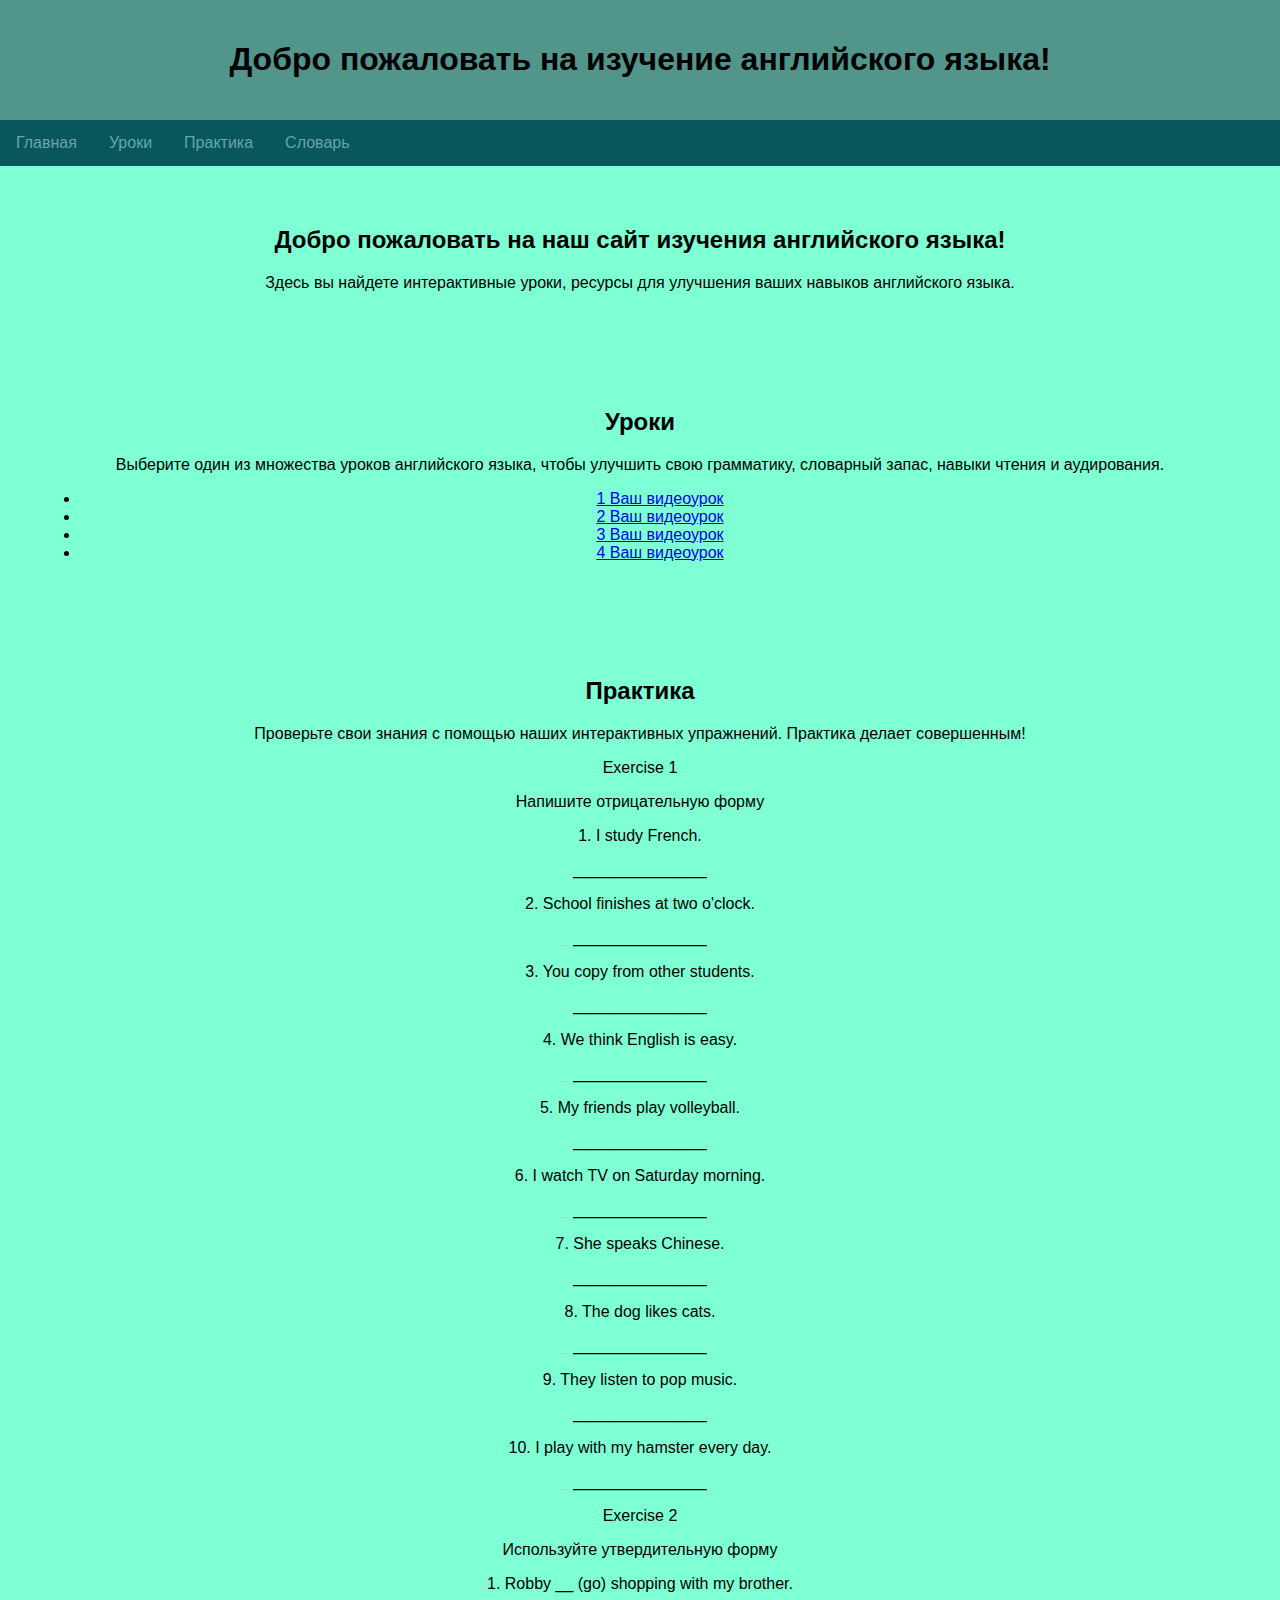
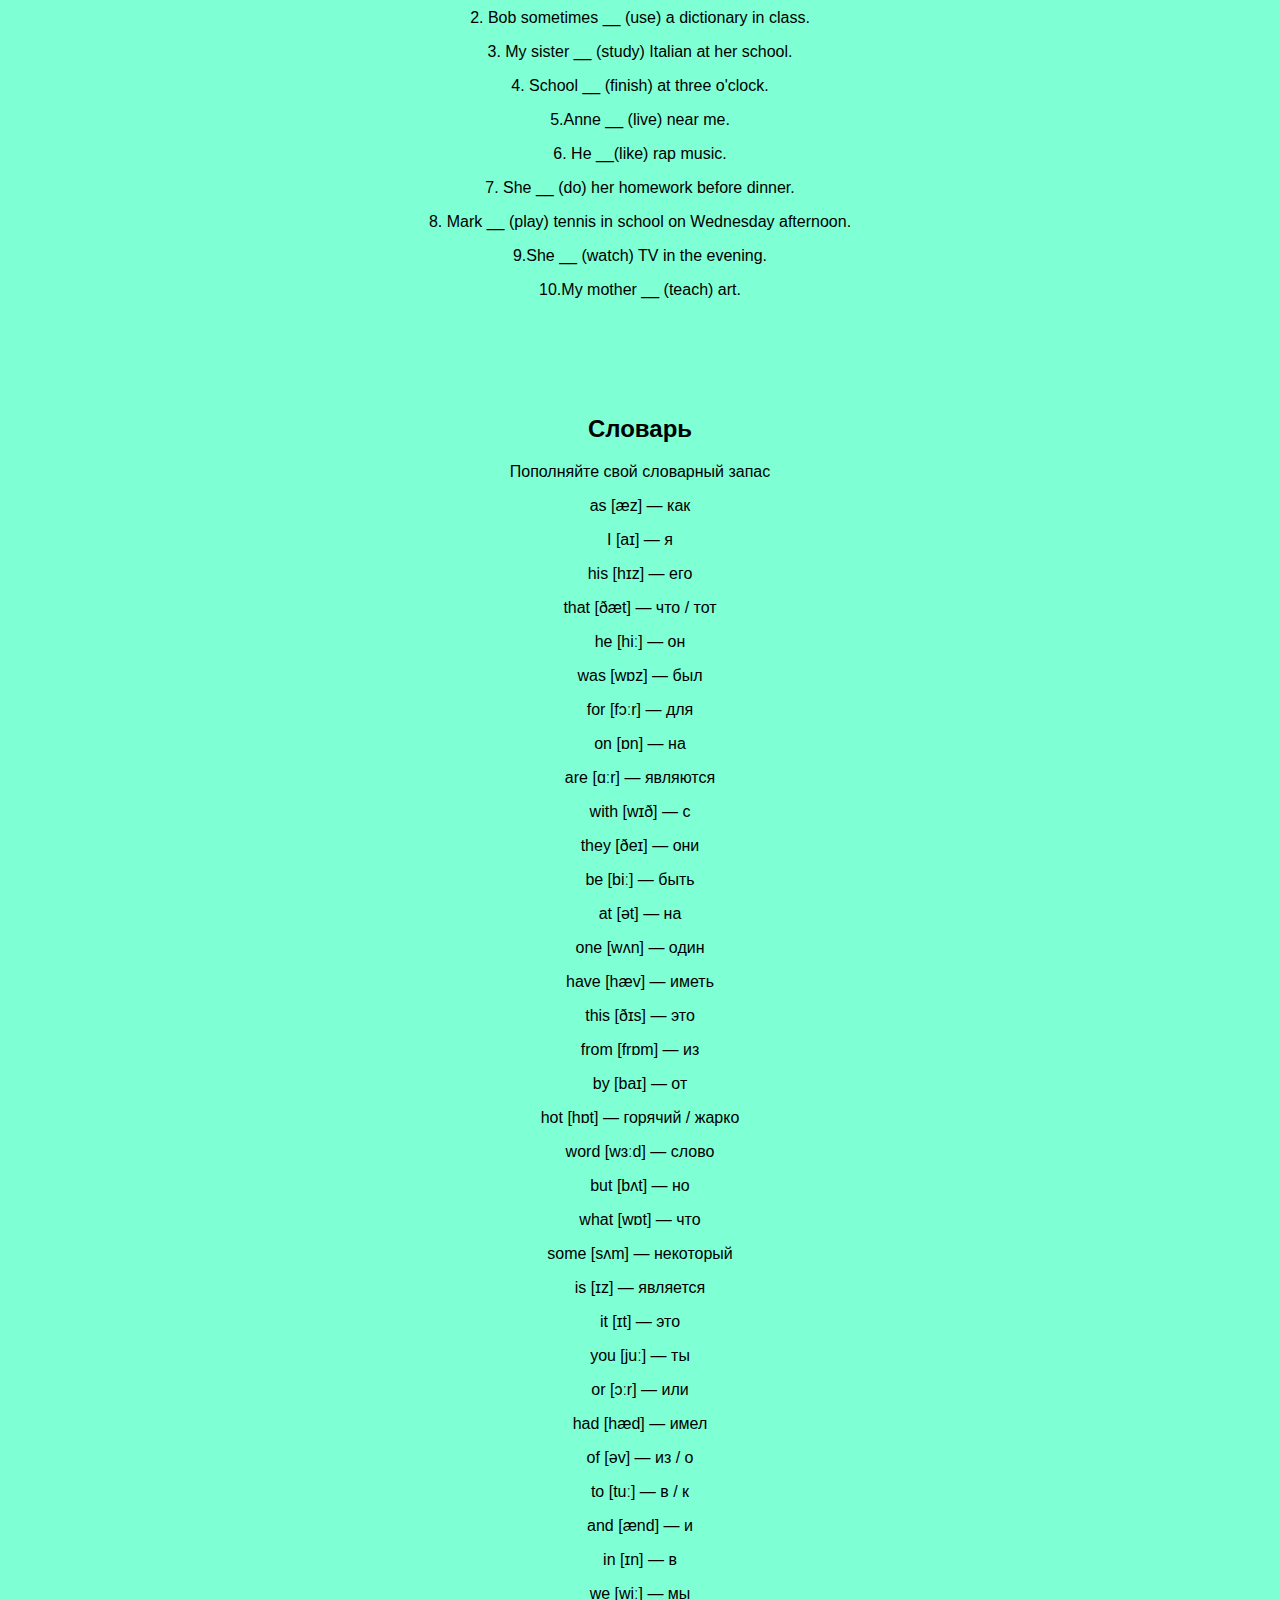
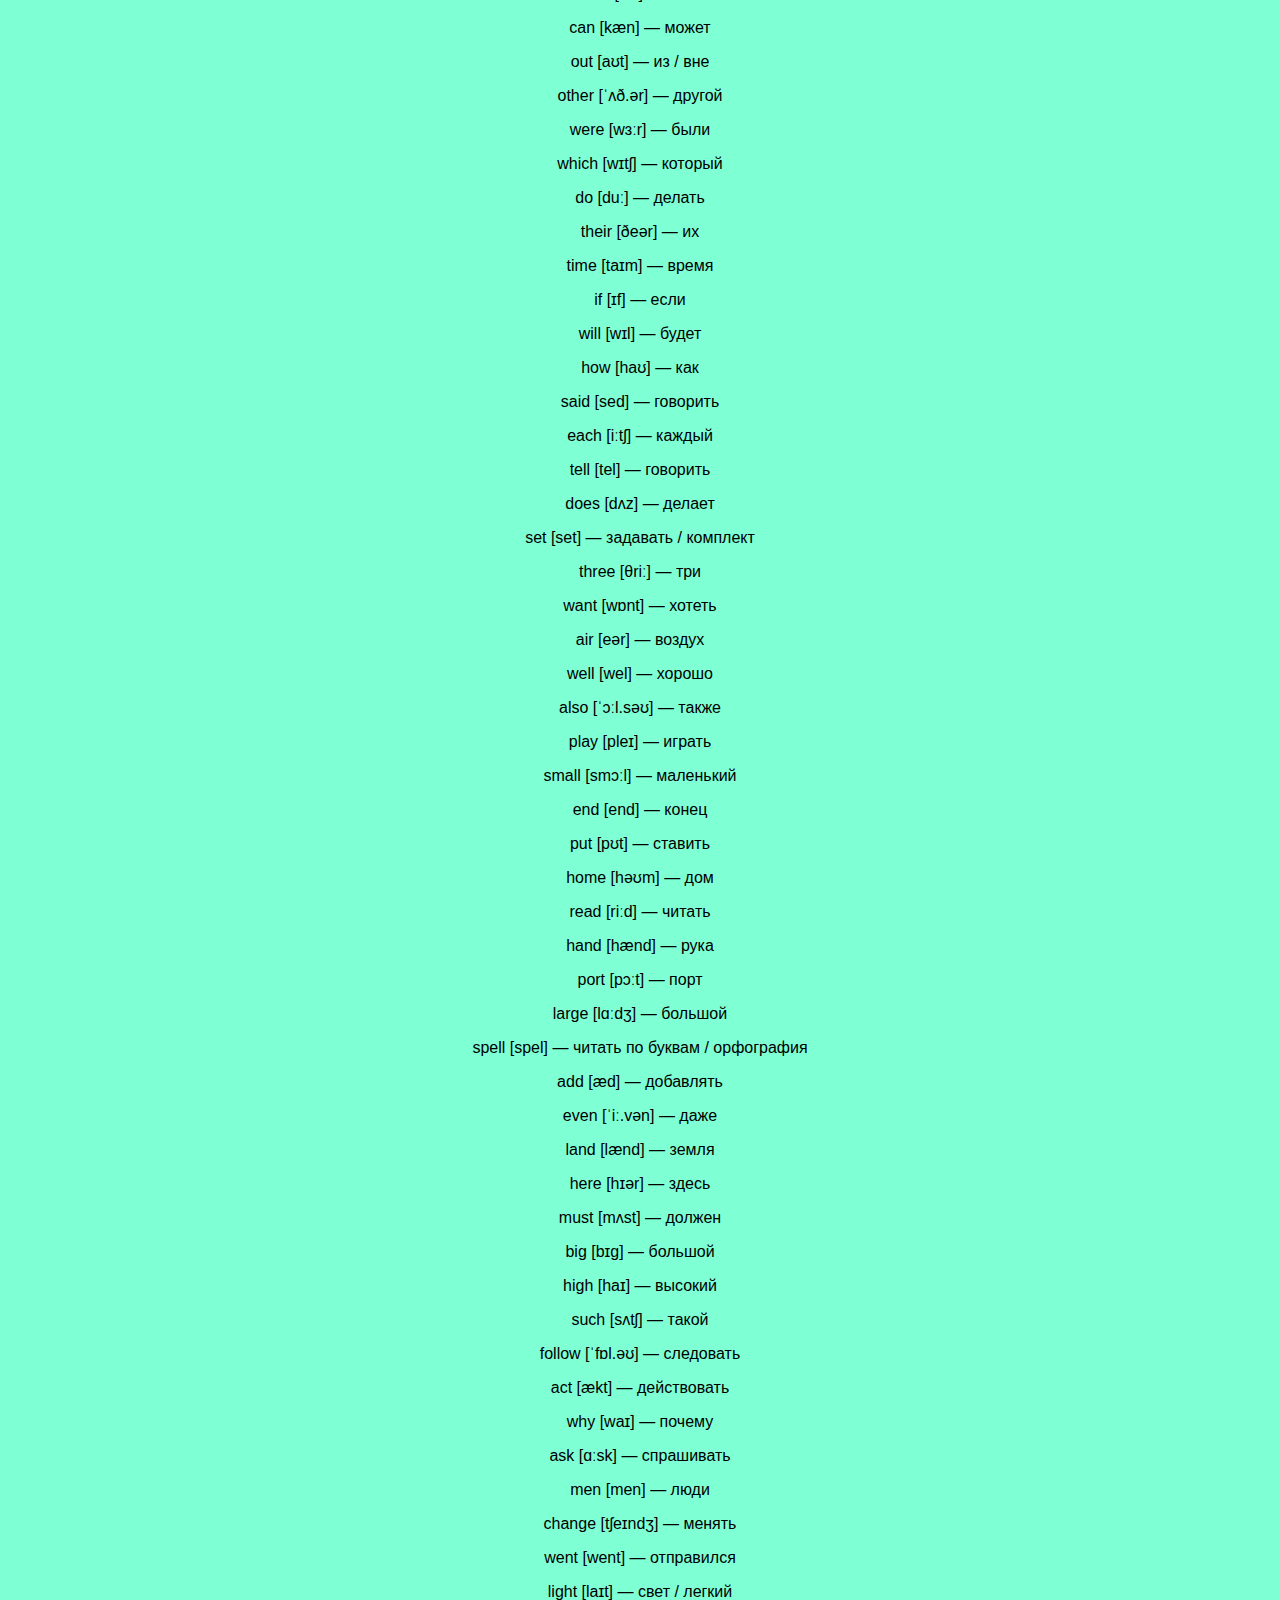
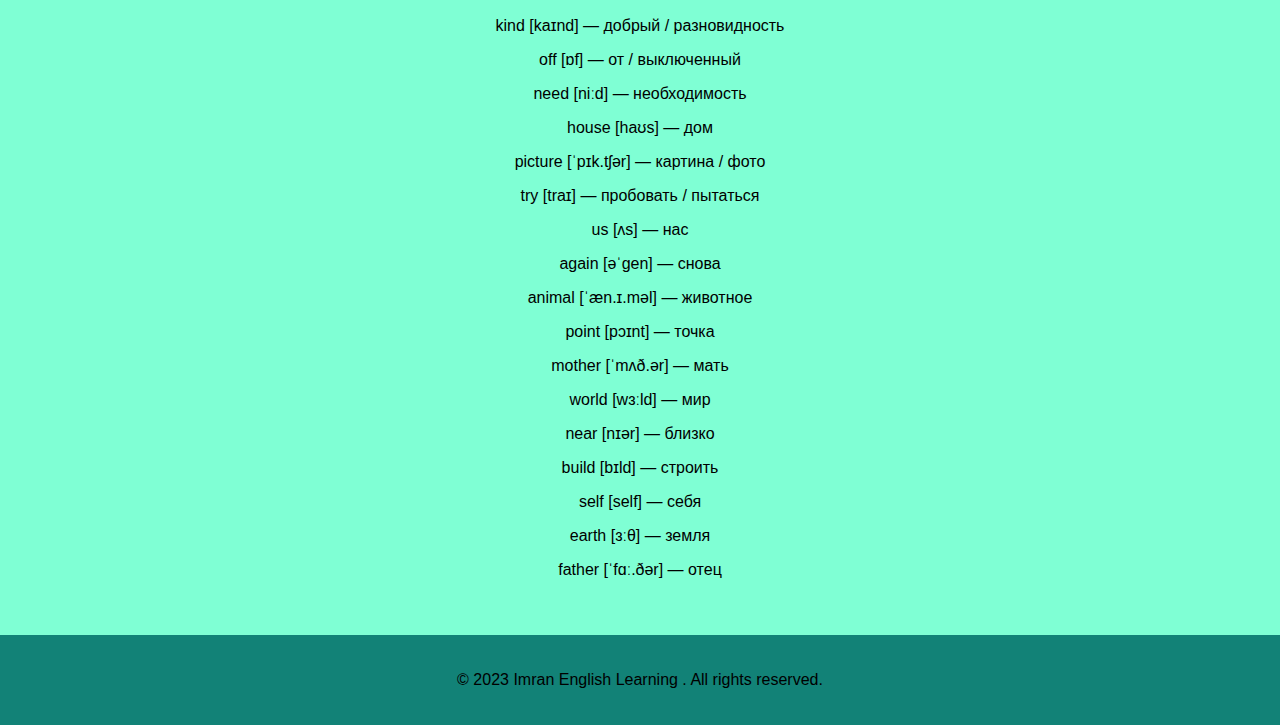
<file: Semestr_3/English learning/index.html>
<!DOCTYPE html>
<html lang="en">
<head>
    <meta charset="UTF-8">
    <meta name="viewport" content="width=device-width, initial-scale=1.0">
    <title>Imran English Learning</title>
    <link rel="stylesheet" href="style.css">
</head>
<body>
    <header>
        <h1>Добро пожаловать на изучение английского языка!</h1>
    </header>

    <nav>
        <ul>
            <li><a href="#Главная">Главная</a></li>
            <li><a href="#Уроки">Уроки</a></li>
            <li><a href="#Практика">Практика</a></li>
            <li><a href="#Словарь">Словарь</a></li>
        </ul>
    </nav>

    <section id="Главная">
        <h2>Добро пожаловать на наш сайт изучения английского языка!</h2>
        <p>Здесь вы найдете интерактивные уроки, ресурсы для улучшения ваших навыков английского языка.</p>
        <p></p>


        </section>

    <section id="Уроки">
        <h2>Уроки</h2>
        <p>Выберите один из множества уроков английского языка, чтобы улучшить свою грамматику, словарный запас, навыки чтения и аудирования.</p>
    <div>
        <ul>
            <li>
                <a href="https://www.youtube.com/watch?v=aoAxsHQzE9g&t=91s">1 Ваш видеоурок  </a></li>
            <li><a href ="https://www.youtube.com/watch?v=w6PhGVGVqWs&t=137s">2 Ваш видеоурок </a> 
            </li>
            <li> <a href ="https://www.youtube.com/watch?v=1mY5D5o_SZc">3 Ваш видеоурок </a> 
            </li>
            <li> <a href ="https://www.youtube.com/watch?v=9Qk95w-cqCo">4 Ваш видеоурок </a> 
            </li>
        </ul>
    </div>
  
      </section>

    <section id="Практика">
        <h2>Практика</h2>
<p>Проверьте свои знания с помощью наших интерактивных упражнений. Практика делает совершенным!</p>
<p>Exercise 1</p>
<p>Напишите отрицательную форму</p> 
<p>1. I study French.</p>
<p>_______________</p>
<p>2. School finishes at two o'clock.</p>
<p>_______________</p>
<p>3. You copy from other students.</p>
<p>_______________</p>
<p>4. We think English is easy.</p>
<p>_______________</p>
<p>5. My friends play volleyball.</p>
<p>_______________</p>
<p>6. I watch TV on Saturday morning.</p>
<p>_______________</p>
<p>7. She speaks Chinese.</p>
<p>_______________</p>
<p>8. The dog likes cats.</p>
<p>_______________</p>
<p>9. They listen to pop music.</p>
<p>_______________</p>
<p>10. I play with my hamster every day.</p>
<p>_______________</p>

<p>Exercise 2</p>
<p>Используйте утвердительную форму</p>
<p> 1. Robby __ (go) shopping with my brother.</p>
<p>2. Bob sometimes __ (use) a dictionary in class.</p>
<p>3. My sister __ (study) Italian at her school.</p>
<p>4. School __ (finish) at three o'clock.</p>
<p>5.Anne __ (live) near me.</p>
<p>6. He __(like) rap music.</p>
<p>7. She __ (do) her homework before dinner.</p>
<p>8. Mark __ (play) tennis in school on Wednesday afternoon.</p>
<p>9.She __ (watch) TV in the evening.</p>
<p>10.My mother __ (teach) art.</p>
</section>

    <section id="Словарь">
    <h2>Словарь</h2>
<p>Пополняйте свой словарный запас
</p>as [æz] — как</p>
</p>I [aɪ] — я</p>
</p>his [hɪz] — его</p>
</p>that [ðæt] — что / тот</p>
</p>he [hiː] — он</p>
</p>was [wɒz] — был</p>
</p>for [fɔːr] — для</p>
</p>on [ɒn] — на</p>
</p>are [ɑːr] — являются</p>
</p>with [wɪð] — с</p>
</p>they [ðeɪ] — они</p>
</p>be [biː] — быть</p>
</p>at [ət] — на</p>
</p>one [wʌn] — один</p>
</p>have [hæv] — иметь</p>
</p>this [ðɪs] — это</p>
</p>from [frɒm] — из</p>
</p>by [baɪ] — от</p>
</p>hot [hɒt] — горячий / жарко</p>
</p>word [wɜːd] — слово</p>
</p>but [bʌt] — но</p>
</p>what [wɒt] — что</p>
</p>some [sʌm] — некоторый</p>
</p>is [ɪz] — является</p>
</p>it [ɪt] — это</p>
</p>you [juː] — ты</p>
</p>or [ɔːr] — или</p>
</p>had [hæd] — имел</p>
</p></p>of [əv] — из / о</p>
</p>to [tuː] — в / к</p>
</p>and [ænd] — и</p>
</p>in [ɪn] — в</p>
</p>we [wiː] — мы</p>
</p>can [kæn] — может</p>
</p>out [aʊt] — из / вне</p>
</p>other [ˈʌð.ər] — другой</p>
</p>were [wɜːr] — были</p>
</p>which [wɪtʃ] — который</p>
</p>do [duː] — делать</p>
</p>their [ðeər] — их</p>
</p>time [taɪm] — время</p>
</p>if [ɪf] — если</p>
</p>will [wɪl] — будет</p>
</p>how [haʊ] — как</p>
</p>said [sed] — говорить</p>
</p>each [iːtʃ] — каждый</p>
</p>tell [tel] — говорить</p>
</p>does [dʌz] — делает</p>
</p>set [set] — задавать / комплект</p>
</p>three [θriː] — три</p>
</p>want [wɒnt] — хотеть</p>
</p>air [eər] — воздух</p>
</p>well [wel] — хорошо</p>
</p>also [ˈɔːl.səʊ] — также</p>
</p>play [pleɪ] — играть</p>
</p>small [smɔːl] — маленький</p>
</p>end [end] — конец</p>
</p>put [pʊt] — ставить</p>
</p>home [həʊm] — дом</p>
</p>read [riːd] — читать</p>
</p>hand [hænd] — рука</p>
</p>port [pɔːt] — порт</p>
</p>large [lɑːdʒ] — большой</p>
</p>spell [spel] — читать по буквам / орфография</p>
</p>add [æd] — добавлять</p>
</p>even [ˈiː.vən] — даже</p>
</p>land [lænd] — земля</p>
</p>here [hɪər] — здесь</p>
</p>must [mʌst] — должен</p>
</p>big [bɪɡ] — большой</p>
</p>high [haɪ] — высокий</p>
</p>such [sʌtʃ] — такой</p>
</p>follow [ˈfɒl.əʊ] — следовать</p>
</p>act [ækt] — действовать</p>
</p>why [waɪ] — почему</p>
</p>ask [ɑːsk] — спрашивать</p>
</p>men [men] — люди</p>
</p>change [tʃeɪndʒ] — менять</p>
</p>went [went] — отправился</p>
</p>light [laɪt] — свет / легкий</p>
</p>kind [kaɪnd] — добрый / разновидность</p>
</p>off [ɒf] — от / выключенный</p>
</p>need [niːd] — необходимость</p>
</p>house [haʊs] — дом</p>
</p>picture [ˈpɪk.tʃər] — картина / фото</p>
</p>try [traɪ] — пробовать / пытаться</p>
</p>us [ʌs] — нас</p>
</p>again [əˈɡen] — снова</p>
</p>animal [ˈæn.ɪ.məl] — животное</p>
</p>point [pɔɪnt] — точка</p>
</p>mother [ˈmʌð.ər] — мать</p>
</p>world [wɜːld] — мир</p>
</p>near [nɪər] — близко</p>
</p>build [bɪld] — строить</p>
</p>self [self] — себя</p>
</p>earth [ɜːθ] — земля</p>
</p>father [ˈfɑː.ðər] — отец </p>
        </p>
    </section>

    <footer>
        <p>&copy; 2023 Imran English Learning . All rights reserved.</p>
    </footer>
</body>
</html>
</file>
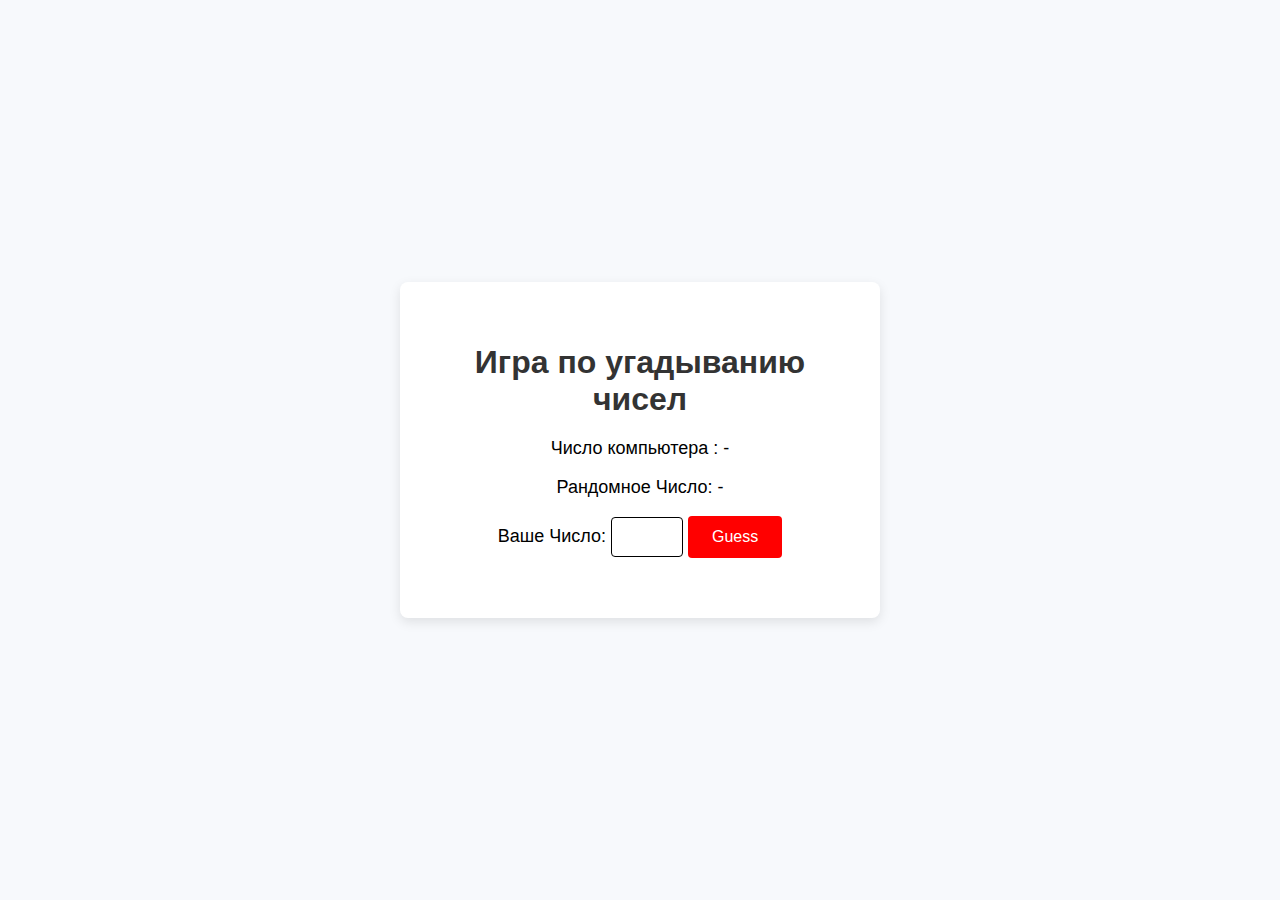
<file: Semestr_3/Number Guesser/index.html>
<!DOCTYPE html>
<html>
<head>
    <title>Игра по угадыванию чисел</title>
    <link rel="stylesheet" type="text/css" href="style.css">
</head>
<body>
    <div class="container">
        <h1>Игра по угадыванию чисел</h1>
        <p>
            Число компьютера :
            <span id="userNumber">-</span>
        </p>
        <p>
            Рандомное Число:
            <span id="computerNumber">-</span>
        </p>
        <p>
            Ваше Число:
            <input type="number" id="competitorNumber" min="0" max="10">
            <button onclick="guessNumber()">Guess</button>
        </p>
        <p id="result"></p>
    </div>

    <script src="script.js"></script>
</body>
</html>
</file>
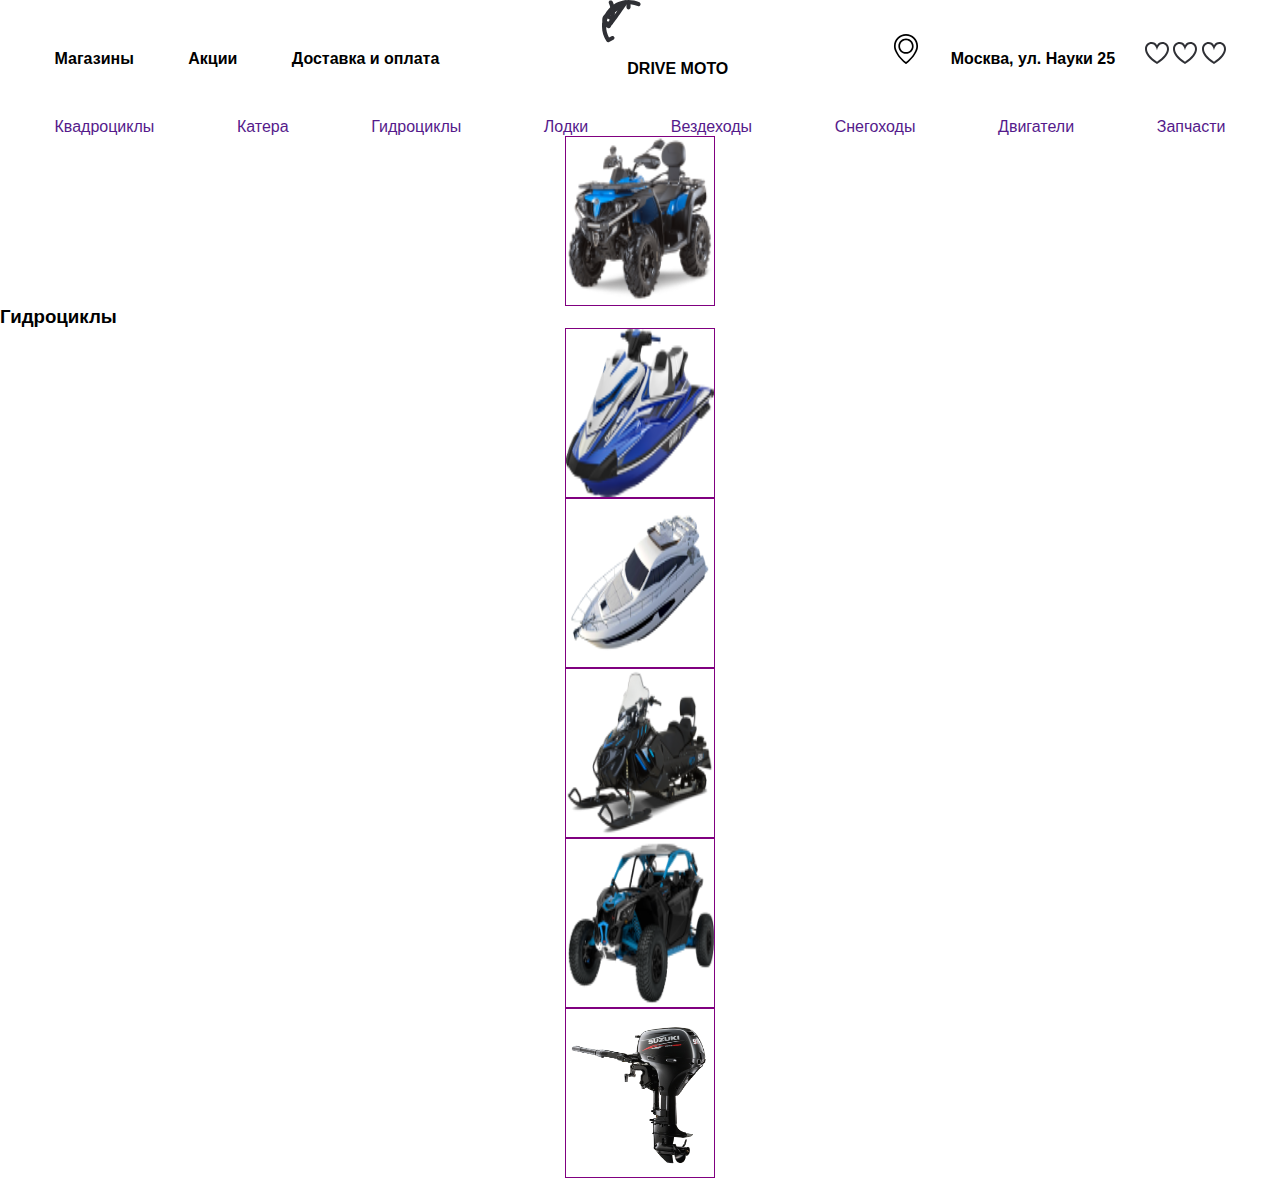
<file: Semestr_3/figma_project/figma.html>
<!DOCTYPE html>
<html lang="en">

<head>
  <meta charset="UTF-8">
  <meta name="viewport" content="width=device-width, initial-scale=1.0">
  <link rel="preconnect" href="https://fonts.googleapis.com">
  <link rel="preconnect" href="https://fonts.gstatic.com" crossorigin>
  <link href="https://fonts.googleapis.com/css2?family=Roboto&display=swap" rel="stylesheet">
  <link rel="stylesheet" href="figma.css">
  <title>Figma</title>
</head>

<body>
  <header>
    <div class="top-nav">
      <div class="top-nav--items">
        <span class="top-nav--text">Магазины</span>
        <span class="top-nav--text">Акции</span>
        <span class="top-nav--text">Доставка и оплата</span>
      </div>
      <div class="top-nav--items">
        <svg xmlns="http://www.w3.org/2000/svg" width="39" height="43" viewBox="0 0 39 43" fill="none">
          <path
            d="M9.54735 36.1294L6.99155 37.3762C5.12144 34.0386 4.14062 30.3134 4.14062 26.5C4.14062 23.706 4.65582 21.03 5.59605 18.5621L8.52461 19.9668C8.81342 20.1053 9.11828 20.171 9.41858 20.171C10.1901 20.171 10.9307 19.7377 11.2867 18.9955C11.7811 17.9646 11.3463 16.7279 10.3153 16.2334L7.42393 14.8465C11.0177 8.98547 17.2356 4.89919 24.4298 4.23565V7.34951C24.4298 8.49294 25.3567 9.41982 26.5001 9.41982C27.6435 9.41982 28.5704 8.49294 28.5704 7.34951V4.2341C31.037 4.45863 33.4236 5.08676 35.6893 6.10949C36.7312 6.57997 37.9575 6.11632 38.428 5.07444C38.8985 4.03224 38.435 2.8061 37.3928 2.33562C33.9596 0.78589 30.2948 0 26.5 0C19.4216 0 12.7669 2.75641 7.7616 7.7616C2.75652 12.7669 0 19.4216 0 26.5C0 31.7306 1.55253 36.8178 4.48978 41.2111C4.88542 41.8027 5.53954 42.131 6.21218 42.131C6.51796 42.131 6.82768 42.0632 7.11867 41.9212L11.3628 39.8509C12.3905 39.3496 12.8172 38.1102 12.3159 37.0825C11.8145 36.0549 10.5751 35.6283 9.54735 36.1294Z"
            fill="#2F3035" />
        </svg>
        <svg xmlns="http://www.w3.org/2000/svg" width="26" height="26" viewBox="0 0 26 26" fill="none">
          <path
            d="M25.0441 0.955987C24.3406 0.252599 23.2364 0.148876 22.4141 0.709206C19.3162 2.82072 3.77814 13.4384 2.10823 15.1082C-0.313419 17.53 -0.313419 21.4702 2.10823 23.8919C3.31905 25.1027 4.90967 25.7081 6.50008 25.7081C8.0905 25.7081 9.68102 25.1027 10.8919 23.8919C12.5618 22.222 23.1794 6.68392 25.291 3.58611C25.8511 2.76389 25.7475 1.65958 25.0441 0.955987ZM7.9639 20.964C7.15679 21.7713 5.84328 21.7713 5.03616 20.964C4.22895 20.1569 4.22885 18.8438 5.03575 18.0366C5.68459 17.3954 10.0961 14.2492 15.5239 10.4763C11.7511 15.9041 8.60487 20.3154 7.9639 20.964Z"
            fill="#2F3035" />
        </svg>
        <svg xmlns="http://www.w3.org/2000/svg" width="13" height="29" viewBox="0 0 13 29" fill="none">
          <path
            d="M10.6643 1.6073C10.194 0.565208 8.96803 0.101458 7.92553 0.572143C6.88344 1.04262 6.42 2.26876 6.89048 3.31086C8.19705 6.20495 8.85945 9.29665 8.85945 12.5C8.85945 16.3191 7.87543 20.0504 5.99983 23.3917L3.33151 22.1211C2.29935 21.6296 1.0639 22.0678 0.572197 23.1002C0.0806012 24.1325 0.518991 25.368 1.55135 25.8596L5.89901 27.9299C6.18502 28.066 6.48822 28.1311 6.788 28.1311C7.46085 28.1311 8.11507 27.8024 8.51019 27.2113C11.4475 22.8179 13.0001 17.7307 13.0001 12.5C13.0001 8.70526 12.2142 5.0404 10.6643 1.6073Z"
            fill="#2F3035" />
        </svg>
        <span>DRIVE MOTO</span>
      </div>
      <div class="top-nav--items">
        <svg xmlns="http://www.w3.org/2000/svg" width="30" height="30" viewBox="0 0 30 30" fill="none">
          <path
            d="M14.9939 0C8.36497 0 2.96875 5.39623 2.96875 12.0252C2.96875 12.7799 3.03793 13.5409 3.18259 14.283C3.18888 14.327 3.21403 14.4591 3.26435 14.6855C3.44674 15.4969 3.71718 16.2956 4.06938 17.0566C5.36498 20.1069 8.21403 24.7925 14.4656 29.8113C14.6228 29.9371 14.8115 30 15.0002 30C15.1889 30 15.3776 29.9371 15.5348 29.8113C21.7801 24.7925 24.6354 20.1069 25.931 17.0566C26.2832 16.2956 26.5537 15.5031 26.736 14.6855C26.7864 14.4591 26.8115 14.327 26.8178 14.283C26.9562 13.5409 27.0316 12.7799 27.0316 12.0252C27.0191 5.39623 21.6228 0 14.9939 0ZM25.1323 13.9874C25.1323 14 25.126 14.0126 25.126 14.0252C25.1197 14.0566 25.1008 14.1509 25.0694 14.2956C25.0694 14.3019 25.0694 14.3019 25.0694 14.3082C24.9121 15.0126 24.6794 15.6981 24.3713 16.3585C24.365 16.3648 24.365 16.3774 24.3587 16.3836C23.1826 19.1698 20.604 23.4214 14.9939 28.0566C9.38384 23.4214 6.80523 19.1698 5.62913 16.3836C5.62284 16.3774 5.62284 16.3648 5.61655 16.3585C5.31466 15.7044 5.08196 15.0126 4.91843 14.3082C4.91843 14.3019 4.91843 14.3019 4.91843 14.2956C4.8807 14.1509 4.86812 14.0566 4.86183 14.0252C4.86183 14.0126 4.85554 14 4.85554 13.9811C4.72976 13.3333 4.66686 12.6792 4.66686 12.0189C4.66686 6.32704 9.30208 1.69182 14.9939 1.69182C20.6857 1.69182 25.3209 6.32704 25.3209 12.0189C25.3209 12.6855 25.2581 13.3459 25.1323 13.9874Z"
            fill="black" />
          <path
            d="M14.9941 4.52197C10.7866 4.52197 7.35889 7.94965 7.35889 12.1572C7.35889 16.3647 10.7866 19.7924 14.9941 19.7924C19.2016 19.7924 22.6293 16.3647 22.6293 12.1572C22.6293 7.94965 19.2016 4.52197 14.9941 4.52197ZM14.9941 18.0943C11.7174 18.0943 9.057 15.4276 9.057 12.1572C9.057 8.88675 11.7237 6.22009 14.9941 6.22009C18.2645 6.22009 20.9312 8.88675 20.9312 12.1572C20.9312 15.4276 18.2708 18.0943 14.9941 18.0943Z"
            fill="black" />
        </svg>
        <span>Москва, ул. Науки 25</span>
        <svg xmlns="http://www.w3.org/2000/svg" width="24" height="22" viewBox="0 0 24 22" fill="none">
          <path
            d="M12 8.22892C12.234 7.10892 13.547 1.99992 17.382 1.99992C19.602 1.99992 22 3.55092 22 7.00292C22 10.9099 18.373 15.4729 12 19.6319C5.627 15.4729 2 10.9099 2 7.00292C2 3.51892 4.369 1.99792 6.577 1.99792C10.5 1.99792 11.722 7.12392 12 8.22892ZM0 7.00292C0 11.0709 3.06 16.4839 12 21.9999C20.94 16.4839 24 11.0709 24 7.00292C24 -0.959077 14.352 -2.02508 12 3.26592C9.662 -1.99608 0 -1.00408 0 7.00292Z"
            fill="#2F3035" />
        </svg>
        <svg xmlns="http://www.w3.org/2000/svg" width="24" height="22" viewBox="0 0 24 22" fill="none">
          <path
            d="M12 8.22892C12.234 7.10892 13.547 1.99992 17.382 1.99992C19.602 1.99992 22 3.55092 22 7.00292C22 10.9099 18.373 15.4729 12 19.6319C5.627 15.4729 2 10.9099 2 7.00292C2 3.51892 4.369 1.99792 6.577 1.99792C10.5 1.99792 11.722 7.12392 12 8.22892ZM0 7.00292C0 11.0709 3.06 16.4839 12 21.9999C20.94 16.4839 24 11.0709 24 7.00292C24 -0.959077 14.352 -2.02508 12 3.26592C9.662 -1.99608 0 -1.00408 0 7.00292Z"
            fill="#2F3035" />
        </svg>
        <svg xmlns="http://www.w3.org/2000/svg" width="24" height="22" viewBox="0 0 24 22" fill="none">
          <path
            d="M12 8.22892C12.234 7.10892 13.547 1.99992 17.382 1.99992C19.602 1.99992 22 3.55092 22 7.00292C22 10.9099 18.373 15.4729 12 19.6319C5.627 15.4729 2 10.9099 2 7.00292C2 3.51892 4.369 1.99792 6.577 1.99792C10.5 1.99792 11.722 7.12392 12 8.22892ZM0 7.00292C0 11.0709 3.06 16.4839 12 21.9999C20.94 16.4839 24 11.0709 24 7.00292C24 -0.959077 14.352 -2.02508 12 3.26592C9.662 -1.99608 0 -1.00408 0 7.00292Z"
            fill="#2F3035" />
        </svg>
      </div>
    </div>
    <nav>
      <ul>
        <li><a href="">Квадроциклы</a></li>
        <li><a href="">Катера</a></li>
        <li><a href="">Гидроциклы</a></li>
        <li><a href="">Лодки</a></li>
        <li><a href="">Вездеходы</a></li>
        <li><a href="">Снегоходы</a></li>
        <li><a href="">Двигатели</a></li>
        <li><a href="">Запчасти</a></li>
      </ul>
   
</nav>
</header>

<div class="1/items">
  <img src="1/item-quad-bike.png" alt="1">
  <h3>Гидроциклы</h3>
  <img src="1/item-jet-sky.png" alt="2">
  <img src="1/item-boat.png" alt="3">
</div>
<div>
<img src="1/item-snowmobile.png" alt="4">
<img src="1/item-atr-vehicle.png" alt="5">
<img src="1/event-message.jpeg" alt="6">
</div>
</body>

</html>
</file>
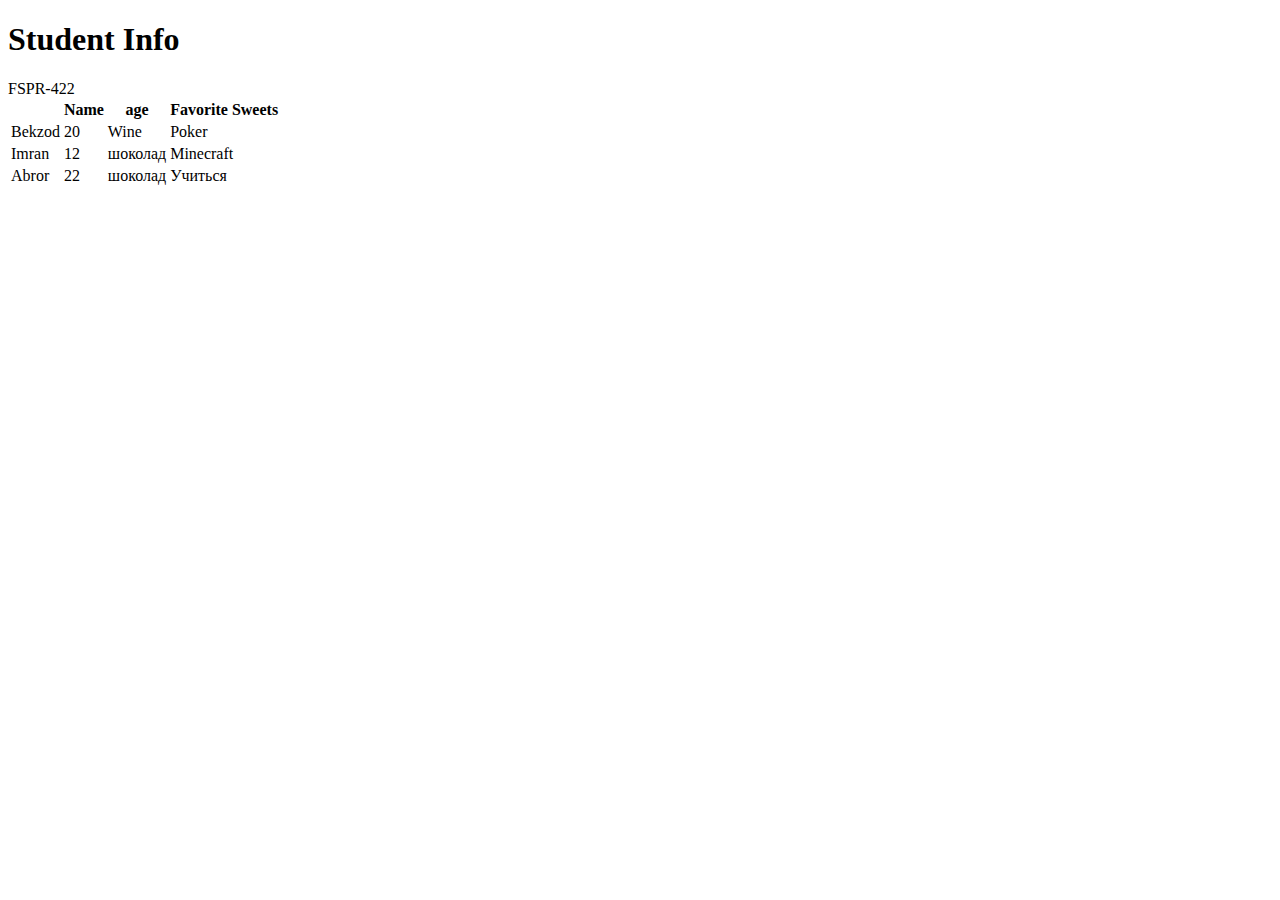
<file: Semestr_3/Lesson_11/lesson_11.html>
<!DOCTYPE html>
<html lang="en">
<head>
    <meta charset="UTF-8">
    <meta name="viewport" content="width=device-width, initial-scale=1.0">
    <title>Document</title>
</head>
<body>
    
</body>
</html>

<body>
    <h1>Student Info</h1>
    <table>
        <tr>
            <th></th>
            <th scope="col">Name</th>
            <th scope="col">age</th>
            <th scope="col"colspan="2">Favorite Sweets</th>
        </tr>
        <tr>
            <th="row" rowspan="3">FSPR-422</th> 
            <td>Bekzod</td>
            <td>20</td>
            <td>Wine</td>
            <td>Poker</td> 
        </tr>
        <tr>
            <td>Imran</td>
            <td>12</td>
            <td>шоколад</td>
            <td>Minecraft</td>
        </tr>
        <tr>
            <td>Abror</td>
            <td>22</td>
            <td>шоколад</td>
            <td>Учиться</td>
        </tr>
    </table>
</body>
</file>
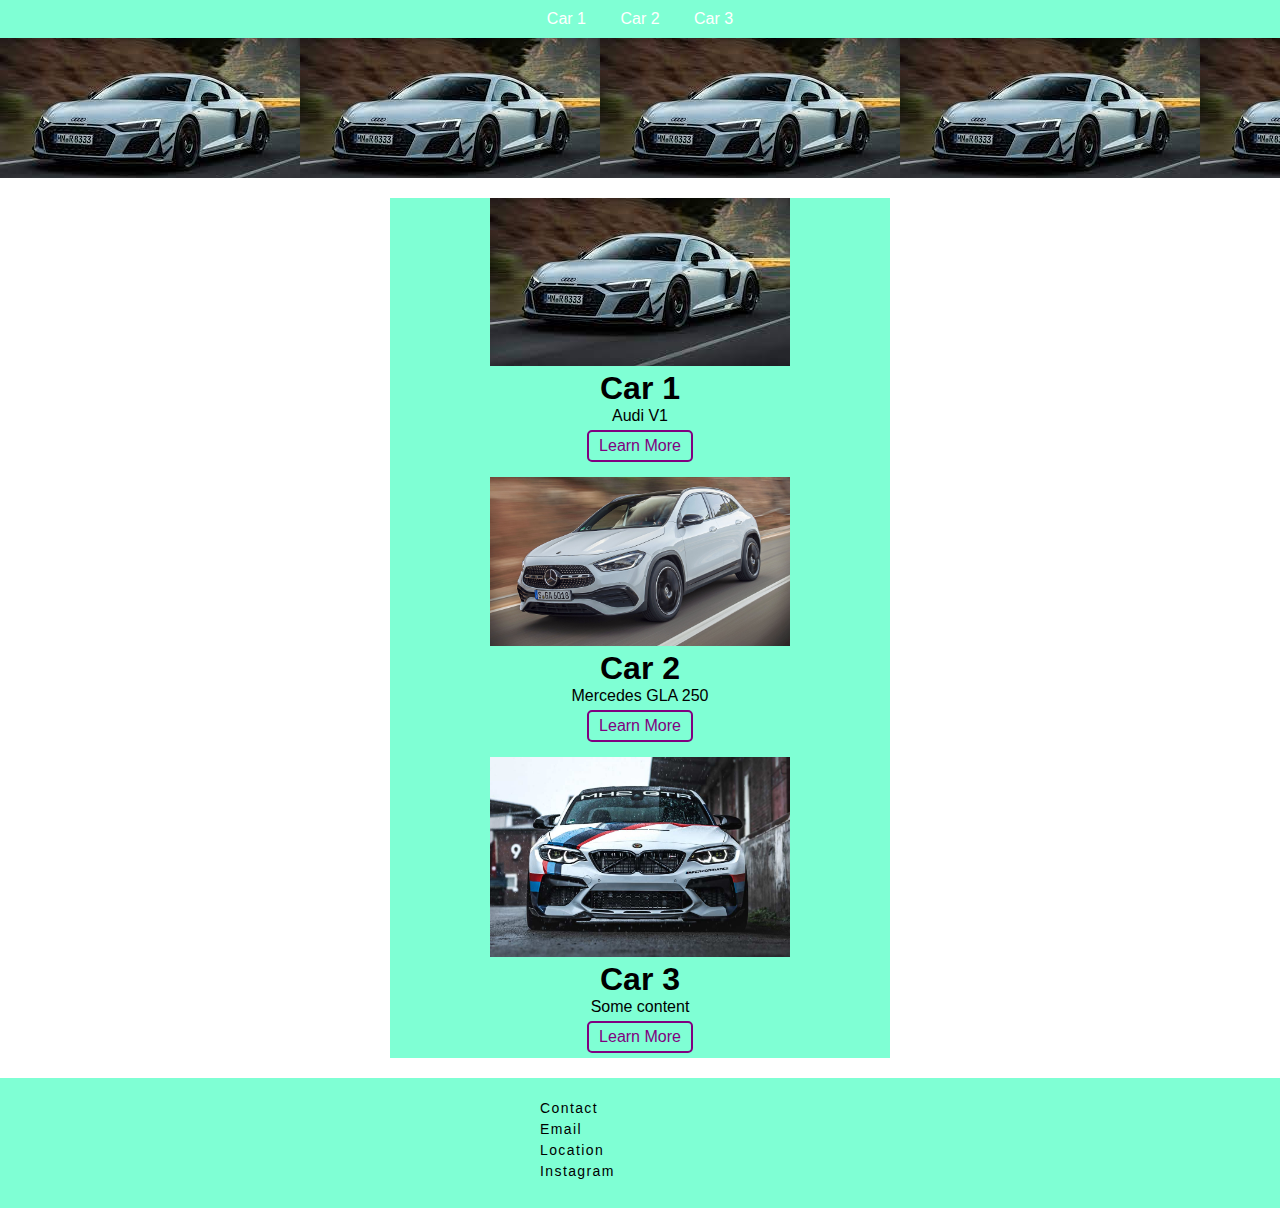
<file: Semestr_3/lesson_12/Lesson_12.html>
<!DOCTYPE html>
<html lang="en">
<head>
  <meta charset="UTF-8">
  <meta name="viewport" content="width=device-width, initial-scale=1.0">
  <link rel="stylesheet" href="Lesson_12.css">
  <title>Car Dealership</title>
</head>
<body>
  <nav>
    <ul>
      <li><a href="audi.jpg">Car 1</a></li>
      <li><a href="mercedes.jpg">Car 2</a></li>
      <li><a href="bmw.jpg">Car 3</a></li>
    </ul>
  </nav>
  <!-- <span>Hello world!</span> -->
  <header>
    <h1></h1>
  </header>
  <main id="container">
    <article>
      <img src="audi.jpg" alt="">
      <h1>Car 1</h1>
      <p>Audi V1</p>
      <a class="learn-more" href="">Learn More</a>
    </article>
    <article>
      <img src="mercedes.jpg" alt="">
      <h1>Car 2</h1>
      <p>Mercedes GLA 250</p>
      <a class="learn-more" href="">Learn More</a>
    </article>
    <article>
      <img src="bmw.jpg" alt="">
      <h1>Car 3</h1>
      <p>Some content</p>
      <a class="learn-more" href="">Learn More</a>
    </article>
  </main>

  <footer>
    <div class="footer-items">
      <ul>
        <li><a href="">Contact</a></li>
        <li><a href="https://mail.google.com/mail/u/0/#inbox">Email</a></li>
        <li><a href="https://www.google.com/maps/place/Bobir+Akilkhanov+Tech+Academy/@41.3521626,69.203646,15z/data=!4m6!3m5!1s0x38ae8d4a0dce8309:0x43e0a115d4b09d1a!8m2!3d41.3521626!4d69.203646!16s%2Fg%2F11j3wws5gw?entry=ttu">Location</a></li>
        <a href="https://www.instagram.com/" img src="inst.jpg">Instagram</a>
      </ul>
    </div>
  </footer>
</body>
</html>
</file>
<file: Semestr_3/English learning/style.css>
/* Global Styles */
body {
  font-family: Arial, sans-serif;
  margin: 0;
  padding: 0;
  text-align: center;
}

/* Header Styles */
header {
  background-color:#52958B;
  padding: 20px;
  text-align: center;
}

/* Navigation Styles */
nav ul {
  list-style-type: none;
  margin: 0;
  padding: 0;
  background-color:#07575B;
  overflow: hidden;
  text-align: center;
}

nav ul li {
  float: left;
  text-align: center;
}

nav ul li a {
  display: block;
  color: #66A5AD;
  text-align: center;
  padding: 14px 16px;
  text-decoration: none;
  text-align: center;
}

nav ul li a:hover {
  background-color: #C4DFE6;
  text-align: center;
}

/* Section Styles */
section {
  padding: 40px;
  background-color: aquamarine;
  text-align: center;
}

/* Footer Styles */
footer {
  background-color: #128277;
  padding: 20px;
  text-align: center;
}
</file>
<file: Semestr_3/Number Guesser/style.css>
body {
    font-family: 'Segoe UI', Tahoma, Geneva, Verdana, sans-serif;
    margin: 0;
    padding: 0;
    background-color: #f7f9fc;
    display: flex;
    align-items: center;
    justify-content: center;
    height: 100vh;
}

.container {
    background-color: #ffffff;
    box-shadow: 0 4px 12px rgba(0, 0, 0, 0.1);
    border-radius: 8px;
    padding: 40px;
    text-align: center;
    width: 400px;
}

h1 {
    color: #333;
    margin-bottom: 20px;
}

p {
    margin-bottom: 12px;
    font-size: 18px;
}

input[type="number"] {
    width: 50px;
    padding: 10px;
    border: 1px solid black;
    border-radius: 4px;
    font-size: 16px;
}

button {
    padding: 12px 24px;
    color: white;
    background-color: red;
    border: none;
    border-radius: 4px;
    cursor: pointer;
    font-size: 16px;
    transition: background-color 0.3s ease;
}

button:hover {
    background-color: red;
}

#result {
    font-weight: bold;
    font-size: 24px;
    margin-top: 20px;
}
</file>
<file: Semestr_3/figma_project/figma.css>
* {
    margin: 0;
    padding: 0;
    box-sizing: border-box;
    font-family: sans-serif;
}

a {
    text-decoration: none;
}

ul {
    list-style: none;
    display: flex;
    justify-content: space-between;
}

li {
    display: inline-block;
}

header {
    max-width: 1171px;
    min-width: 500px;
    margin: 0 auto;
    /* border: 1px solid red; */
}

.top-nav {
    display: flex;
    justify-content: space-between;
}

.top-nav--items {
    position: relative;
}

.top-nav--items:nth-child(2) svg {
    position: absolute;
}
.top-nav--items:nth-child(2) span {
    position: relative;
    top: 10px;
}

.top-nav span {
    padding: 50px 25px;
    /* border: 1px solid red; */
    display: inline-block;
    font-weight: bold;
}

.top-nav--text:first-child {
    padding-left: 0px;
}

  img {
    width: 150px;
    height: 170px;
    border: 1px solid purple;
    font-size: medium;
    flex-wrap: wrap;
    display: flex;
    justify-self: center;
    align-items: center
  }
</file>
<file: Semestr_3/lesson_12/Lesson_12.css>
/* 
letter-spacing: horizontal spacing
line-height: vertical spacing
*/
* {
    margin: 0;
    padding: 0;
    box-sizing: border-box;
    font-family: "Gill Sans", sans-serif;
    /* font-family: Georgia, serif; */
    /* font-family: Helvetica, sans-serif; */
    /* font-family: "Gill Sans Extrabold", sans-serif; */
}

li {
    list-style: none;
}

a {
    text-decoration: none;
    color: black;
}

nav {
    background-color: aquamarine;
    width: 100%;
    text-align: center;
    /* height: 50px;    */
}

nav li {
    display: inline-block;
    padding: 10px 10px;
    /* border: 1px solid purple; */
    margin: 0 5px;
}

nav li:hover {
    background-color: rgb(255, 235, 86);
}

nav a:hover {
    color: purple;
}

nav a {
    color: white;
}


header {
    text-align: center;
    background: url(./audi.jpg);
    height: 140px;
}

header h1 {
    padding: 100px;
}

main {
    width: 500px;
    margin: 20px auto;
    text-align: center;
    /* border: 1px solid blue; */
    background-color: aquamarine;
}

img {
    width: 300px;
}

/* span {
    width: 100px;
    height: 100px;
    background-color: #c51111;
    margin: 100px;
    padding: 100px;
} */

.learn-more {
    display: inline-block;
    border: 2px solid purple;
    border-radius: 5px;
    padding: 5px 10px;
    margin: 5px 0;
    color: purple;
    transition: all 0.3s ease;
}

.learn-more:hover {
    border: 2px solid yellow;
    color: yellow;
}

article {
    margin-top: 10px;
    /* border: 1px solid purple; */
}

article:nth-child(1) {
    margin-top: 0;
}

/* .box {
    width: 50%;
    height: 100px;
    background-color: #e386fd;
} */


footer {
    height: 130px;
    background-color: aquamarine;
}

.footer-items {
    font-size: 14px;
    width: 200px;
    margin: 0 auto;
    padding: 20px 0;
    letter-spacing: 0.1em;
    line-height: 1.5em;
}

.footer-items a:hover {
    color: white;
}
</file>
